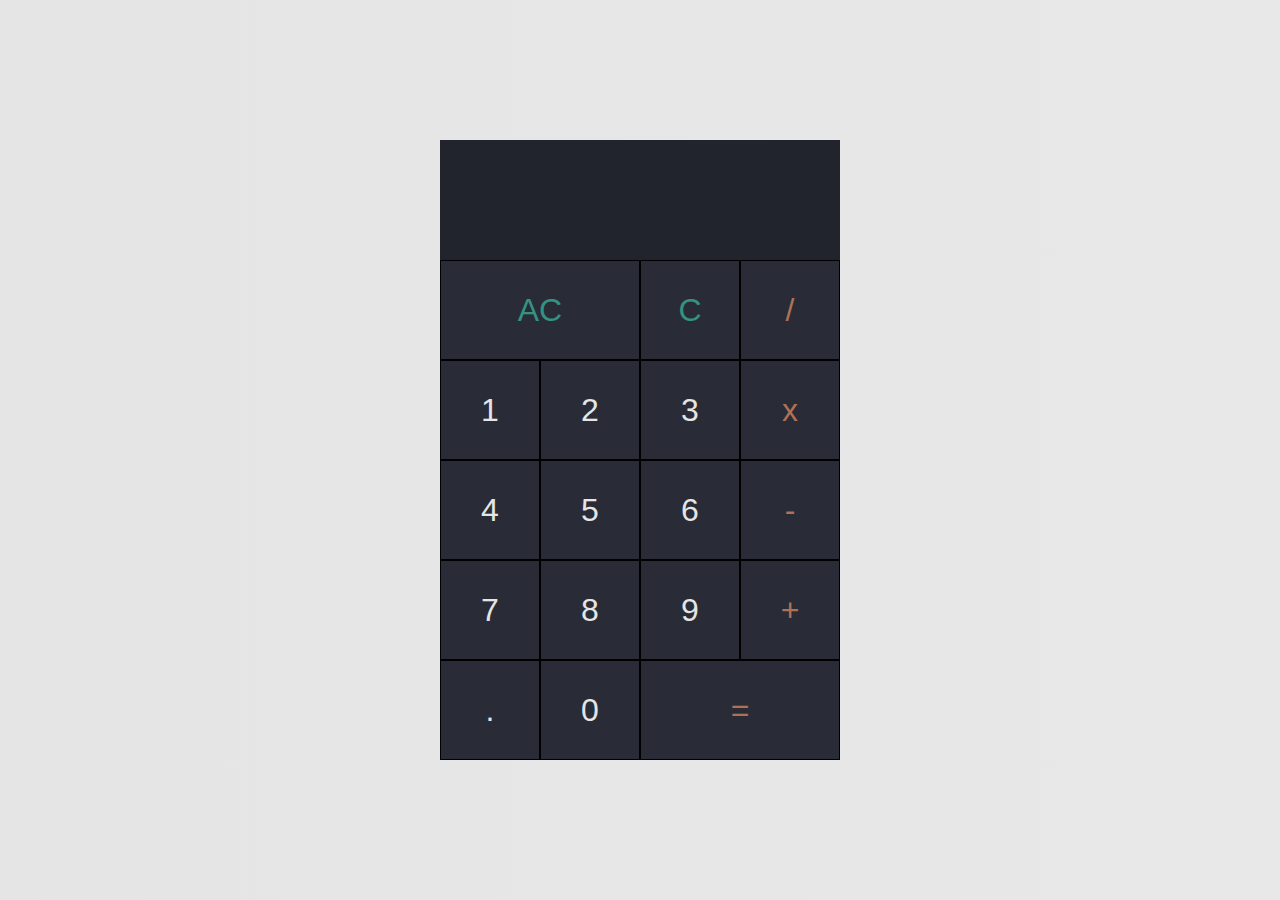
<file: calculadora/index.html>
<!DOCTYPE html>
<html lang="en">
	<head>
		<meta charset="UTF-8" />
		<meta http-equiv="X-UA-Compatible" content="IE=edge" />
		<meta name="viewport" content="width=device-width, initial-scale=1.0" />
		<link rel="stylesheet" href="style.css" />
		<title>Calculadora</title>
	</head>
	<body>
		<div class="container">
            <div class="calculator-grid">
                <div class="output">
                    <div class="previous-operand" data-previous-operation></div>
                    <div class="current-operand" data-current-operation></div>
                </div>
                <button data-all-clear class="btn-green span-2">AC</button>
                <button data-delete class="btn-green">C</button>
                <button class="btn-op">/</button>
                <button data-number>1</button>
                <button data-number>2</button>
                <button data-number>3</button>
                <button data-operation class="btn-op">x</button>
                <button data-number>4</button>
                <button data-number>5</button>
                <button data-number>6</button>
                <button data-operation class="btn-op">-</button>
                <button data-number>7</button>
                <button data-number>8</button>
                <button data-number>9</button>
                <button data-operation class="btn-op">+</button>
                <button data-number>.</button>
                <button data-number>0</button>
                <button data-equals class="span-2 btn-op">=</button>
            </div>
        </div>
		<script src="script.js" defer></script>
	</body>
</html>
</file>
<file: calculadora/style.css>
*{
    box-sizing: border-box;
    font-family: Arial, Helvetica, sans-serif;
    font-weight: normal;
    padding: 0;
    margin: 0;
}

body{
    background: linear-gradient(to right, #e5e5e5, #E8E8E8);
    max-width: 1200px;
    margin: 0 auto;
}


.calculator-grid{
    display: grid;
    justify-content: center;
    align-content: center;
    min-height: 100vh;
    grid-template-columns: repeat(4, 100px);
    grid-template-rows: minmax(120px, auto) repeat(5, 100px);
}

.calculator-grid button{
    cursor: pointer;
    font-size: 2rem;
    background-color: #292C36;
    color: #e5e5e5;
    border: 1px solid #000;
    outline: none;
    transition: 0.4s;
}


.calculator-grid .btn-green{
    color: #349283;
}
.calculator-grid .btn-op{
    color: #B07156;
}

.calculator-grid button:hover{
    background-color: #292C36;
    opacity: 0.8;
    transition: 0.4s;
}

.span-2{
    grid-column: span 2;
}

.output{
    grid-column: 1 / -1;
    background-color: #21242C;
    display: flex;
    align-items: flex-end;
    justify-content: space-around;
    flex-direction: column;
    word-wrap: break-word;
    word-break: break-all;
    padding: 3%;
}

.output .previous-operand{
    color: #e5e5e5;
    opacity: 0.75;
    font-size: 1.5rem;
}

.output .current-operand{
    color: #E8E8E8;
    font-size: 2.5rem;
}

.container{
    display: flex;
    justify-content: center;
    align-items: center;
}
</file>
